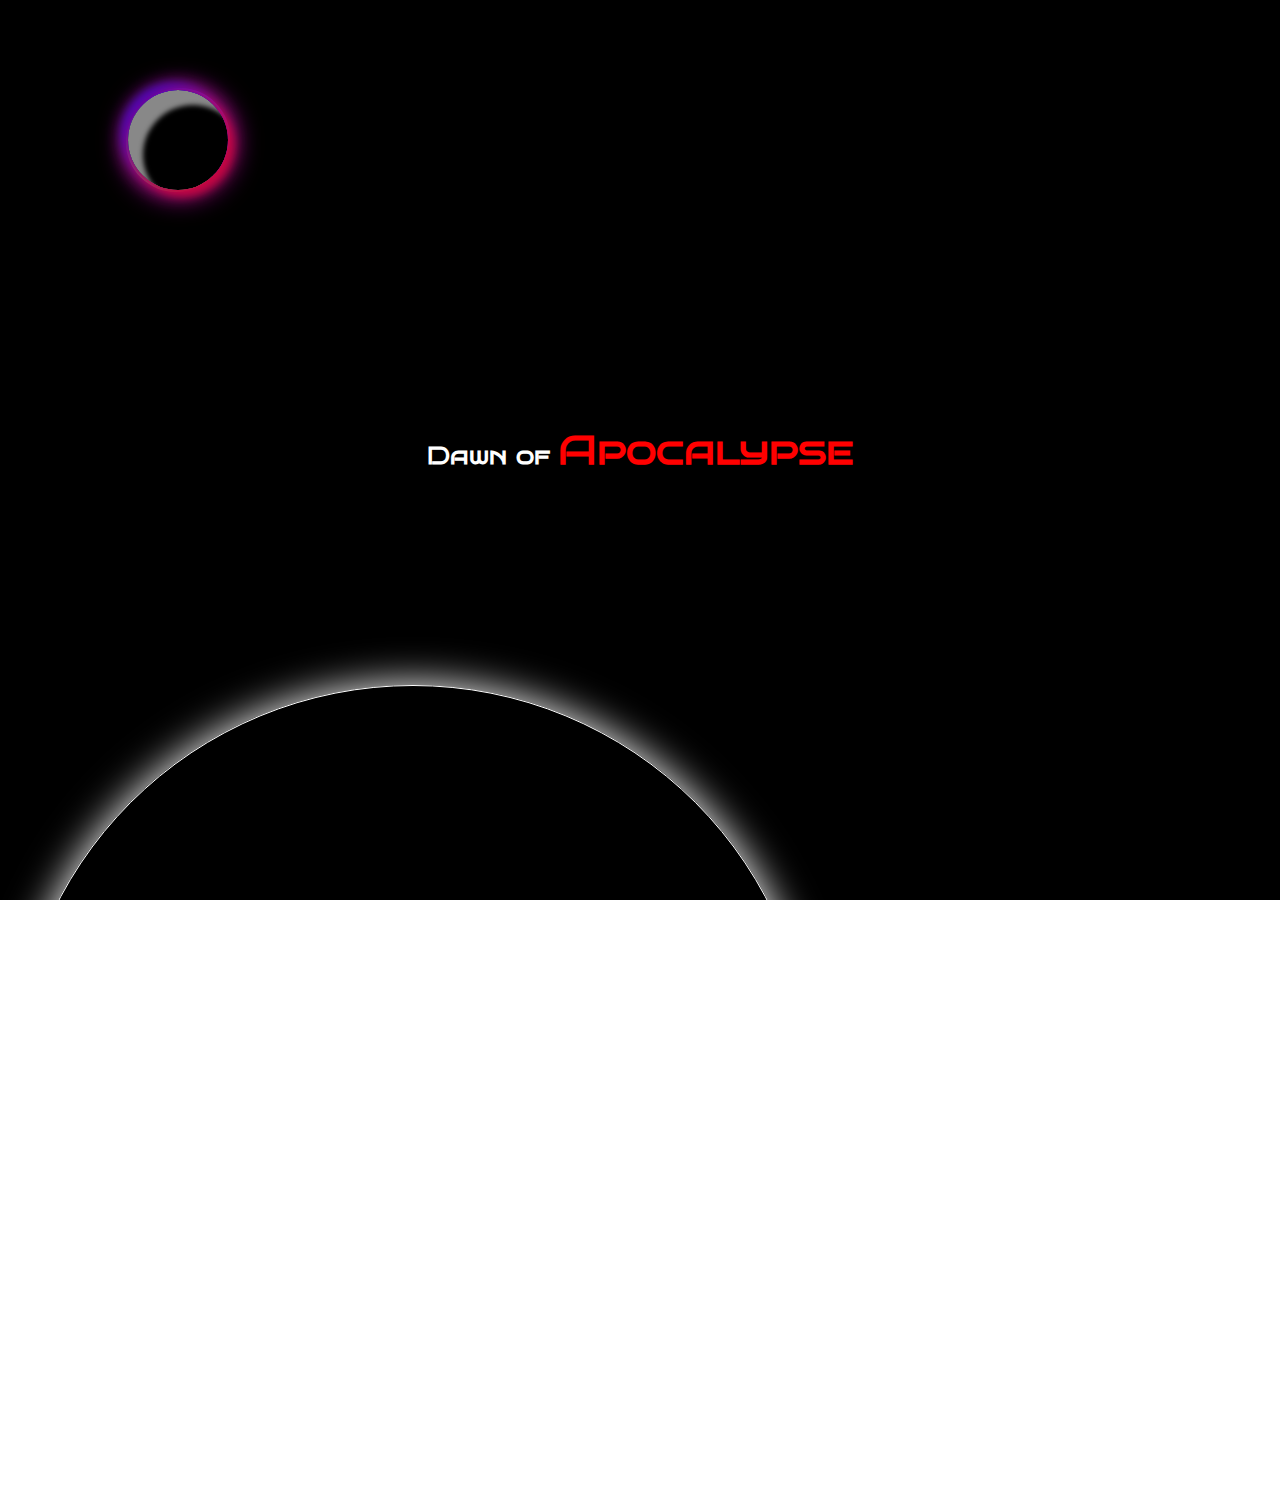
<file: Dawn of Apocalypse/apocalypse.html>
<!DOCTYPE html>
<html>
  <head>
    <meta http-equiv="content-type" content="text/html; charset=utf-8" />
    <title>Apocalypse</title>
    <style type="text/css" media="all">
    @import url('https://fonts.googleapis.com/css2?family=Bruno+Ace+SC&display=swap');
      * {
        margin: 0;
        padding: 0;
        box-sizing: border-box;
      }
      body{
        height: 100vh;
        width: 100%;
        display: flex;
        justify-content: center;
        align-items: center;
      }
      .container{
        position: relative;
        height: 100vh;
        width: 100%;
        background: #000;
        display: flex;
        justify-content: center;
        align-items: center;
      }
      .moon{
        position: absolute;
        height: 100px;
        width: 100px;
        top: 10%;
        left: 10%;
        border-radius: 50%;
        background: #000;
        box-shadow: inset 15px 15px 5px #fff8;
      }
      .moon::before{
        content: '';
        position: absolute;
        height: 100%;
        width: 100%;
        border-radius: 50%;
        box-shadow: 2px 2px 30px #f00,
        2px 2px 30px #2117ff,
        5px 5px 10px #f00,
        -5px -5px 10px #00f,
        -2px -2px 20px #b825ff,
        2px -2px #2529ff,
        -2px 2px #25ff21;
        animation: animate 2s linear infinite;
      }
      @keyframes animate{
        0%{
          transform: rotate(0deg);
        }
        100%{
          transform: rotate(360deg);
        }
      }
      .earth{
        position: absolute;
        bottom: -65%;
        left: 1%;
        height: 50rem;
        width: 50rem;
        border-radius: 50%;
        border: 1px solid #fff;
        box-shadow: 0 0 40px #fff;
      }
      .text{
        color: #fff;
        font-family: 'Bruno Ace SC', cursive;
        font-size: 1.5rem;
        text-align: center;
      }
      .text span{
        color: #f00;
        font-size: 2.5rem;
      }
    </style>
  </head>
  <body>
    <div class="container">
      <div class="moon"></div>
      <div class="earth"></div>
      <div class="heroText">
        <h1 class="text">Dawn of <span>Apocalypse</span></h1>
      </div>
    </div>
  </body>
</html>
</file>
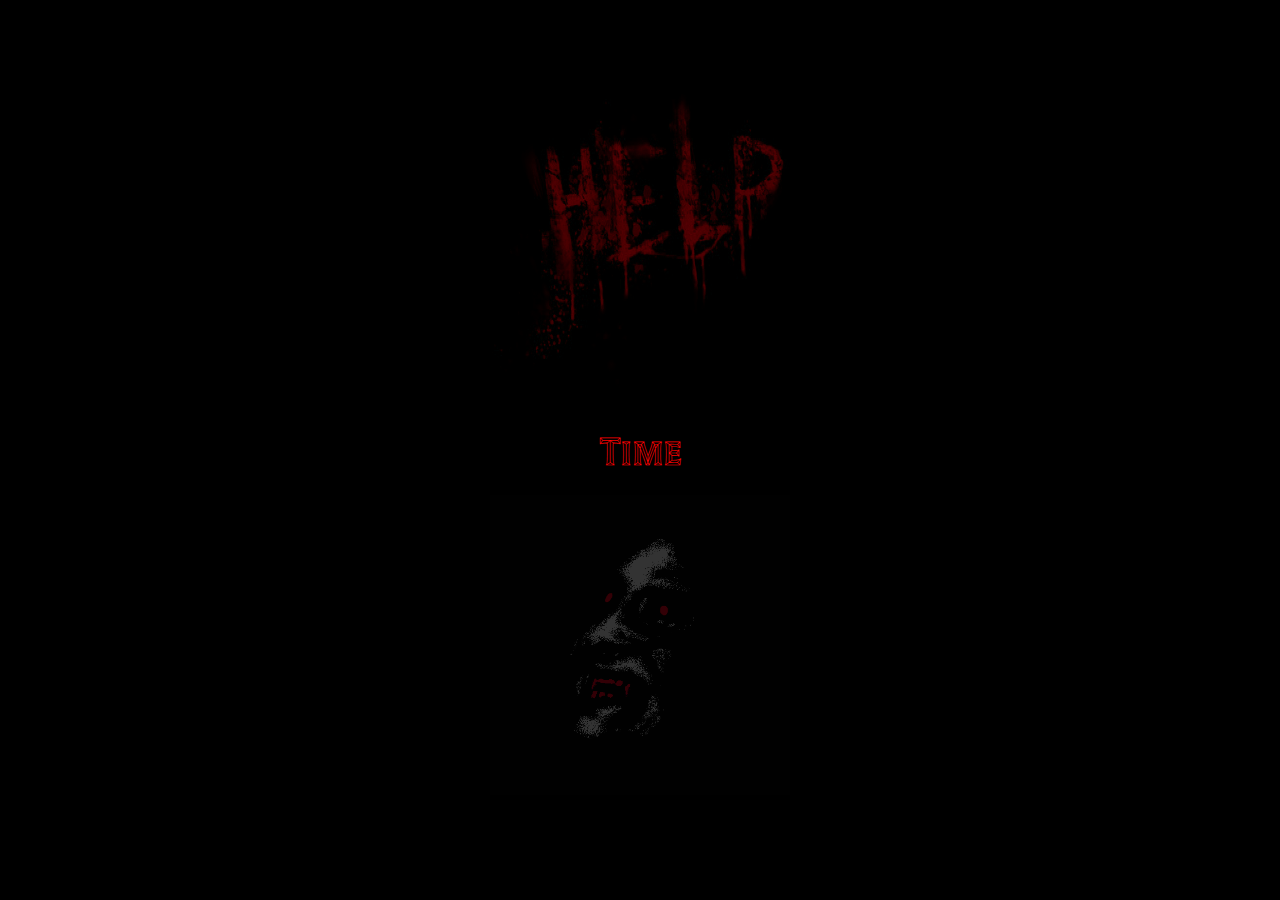
<file: Spooky Screen Animation/spooky.html>
<!DOCTYPE html>
<html>
  <head>
    <meta http-equiv="content-type" content="text/html; charset=utf-8" />
    <title>Spooky</title>
    <style type="text/css" media="all">
      @import url('https://fonts.googleapis.com/css2?family=Tilt+Prism&display=swap');
        
        *{
          margin: 0;
          padding: 0;
          box-sizing: border-box;
        }
        body{
          height: 100vh;
          width: 100%;
          background: #000;
          display: flex;
          justify-content: center;
          align-items: center;
          font-family: 'Tilt Prism', cursive;
        }
        .text{
          font-size: 2.5rem;
          font-weight: 500;
          color: red;
          animation: animate 2s ease-in-out infinite;
        }
        @keyframes animate{
          0%{
            transform: scale(1);
            opacity: 1;
          }
          100%{
            transform: scale(2);
            opacity: 0;
          }
        }
        img{
          position: absolute;
          height: 300px;
          width: 300px;
          top: 10%;
          opacity: 0.5;
        }
        .ghost{
          top: 55%;
          opacity: 0.2;
        }
    </style>
  </head>
  <body>
    <h1 class="text">Time</h1>
    <img src="help.png" alt="reload" />
    <img class="ghost" src="ghost.gif" alt="reload" />
    <script type="text/javascript" charset="utf-8">
      let text = document.querySelector(".text");
      let words=["time", "is", "ticking", "tick !", "tock !", "tick !", "tock !"];
      let i =1;
      setInterval(function() {
        if(i<words.length){
          text.innerText = words[i];
          i++;
        }else{
          text.innerText = words[0];
          i=1;
        }
      }, 2000);
    </script>
  </body>
</html>
</file>
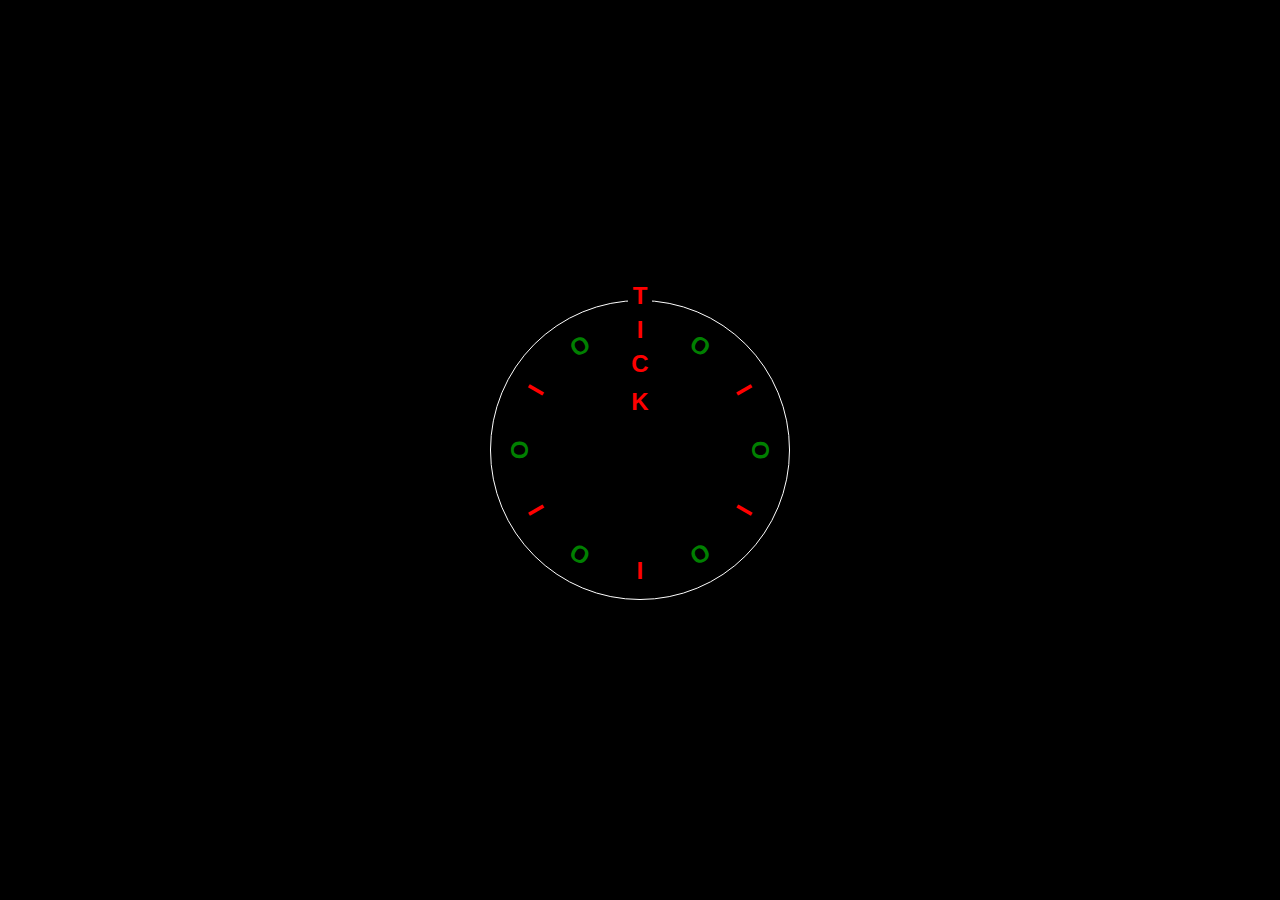
<file: Tick Tock Clock/tickTock.html>
<!DOCTYPE html>
<html>
  <head>
    <meta http-equiv="content-type" content="text/html; charset=utf-8" />
    <title>Tick Tock Clock</title>
    <style type="text/css" media="all">
      *{
        margin: 0;
        padding: 0;
        box-sizing: border-box;
      }
      body{
        height: 100vh;
        width: 100%;
        background: #000;
        display: flex;
        justify-content: center;
        align-items: center;
      }
      .container{
        height: 400px;
        width: 300px;
        font-family: Sans-Serif;
        color: #fff;
        font-size: 1.5rem;
        font-weight: 600;
        display: flex;
        justify-content: center;
        align-items: center;
      }
      .container .tick{
        position: absolute;
        display: flex;
        flex-direction: column;
        justify-content: center;
        align-items: center;
        transform: translateY(-70%);
        z-index: 5;
      }
      .tick span{
        padding: 5px;
        color: red;
        background: #000;
      }
      .tick span:nth-child(2){
        padding: 15px 20px;
        background: transparent;
      }
      .circle{
        position: absolute;
        height: 300px;
        width: 300px;
        border: 1px solid #fff;
        border-radius: 50%;
        transition: .5s;
      }
      .circle span{
        position: absolute;
        inset: 15px;
        text-align: center;
        color: green;
        transform: rotate(calc(var(--i) * 30deg));
      }
      .circle span:nth-child(even){
        color: red;
      }
    </style>
  </head>
  <body>
    <div class="container">
      <div class="tick">
        <span class="text">T</span>
        <span class="text"></span>
        <span class="text">C</span>
        <span class="text">K</span>
      </div>
      <div class="circle">
        <span style="--i:1">O</span>
        <span style="--i:2">I</span>
        <span style="--i:3">O</span>
        <span style="--i:4">I</span>
        <span style="--i:5">O</span>
        <span style="--i:6">I</span>
        <span style="--i:7">O</span>
        <span style="--i:8">I</span>
        <span style="--i:9">O</span>
        <span style="--i:10">I</span>
        <span style="--i:11">O</span>
        <span style="--i:12">I</span>
      </div>
    </div>
    <script type="text/javascript" charset="utf-8">
      let circle = document.querySelector(".circle");
      let text = document.querySelectorAll(".text");
      let i = 1;
      setInterval(()=>{
        circle.style.transform=`rotate(${i * 30}deg)`;
        if(i%2==0){
          text.forEach((item)=>{
            item.style.color="red";
          })
        }else{
          text.forEach((item)=>{
            item.style.color="green";
          })
        }
        i++;
      },1000)
    </script>
  </body>
</html>
</file>
